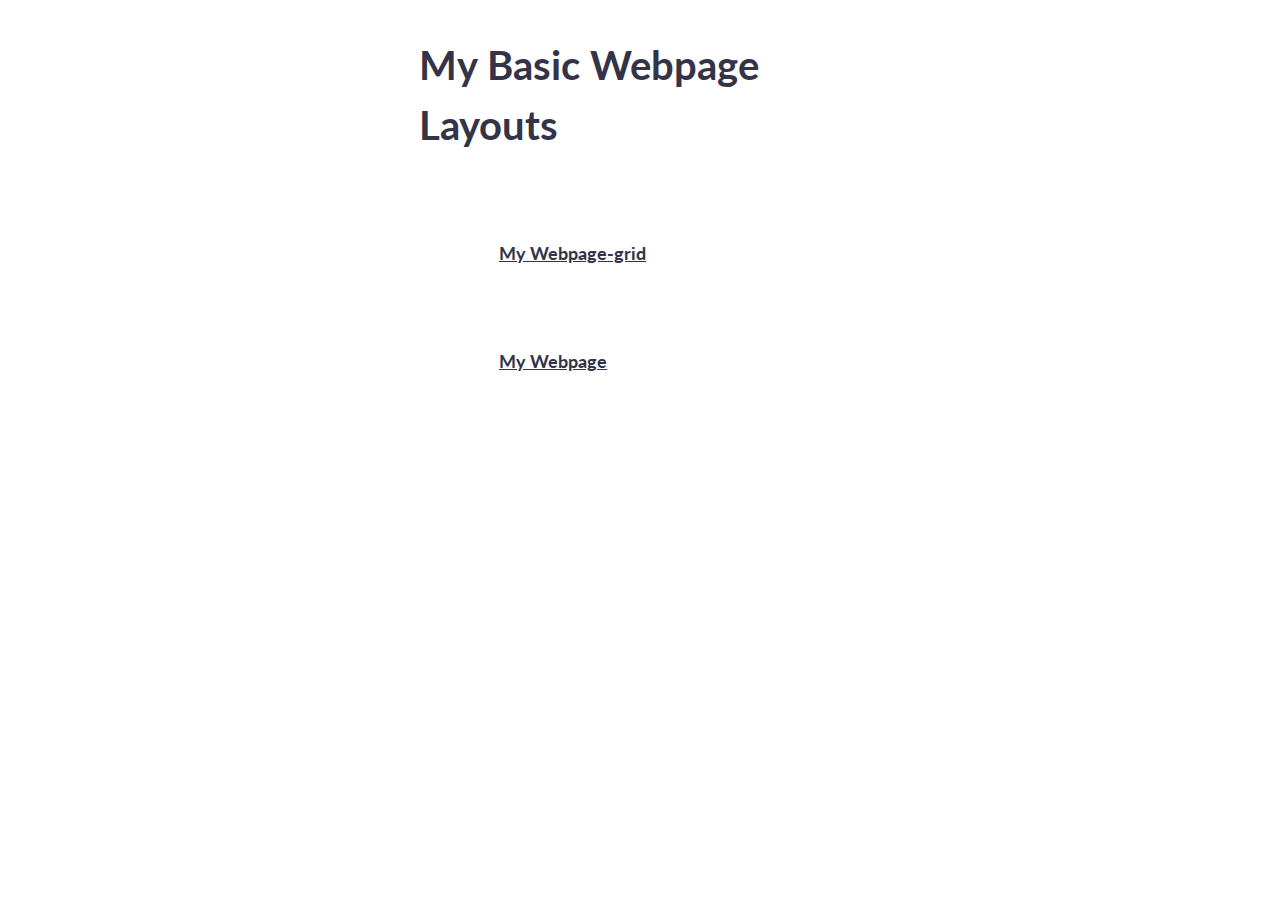
<file: index.html>
<!DOCTYPE html>
<html lang="en">
<head>
    <meta charset="UTF-8">
    <meta name="viewport" content="width=device-width, initial-scale=1.0">
    <link rel="stylesheet" href="simple-grid.css">
    <title>Basic Layouts</title>
    <style>
        .main{
            display-content:center;
        
        
       }
    
       .text_2{
           
       }
    </style>
</head>

<body>
    <div class="container">
        <div class="row">
        <div class="col-3"></div>
        <div class="col-6">
        <h1>My Basic Webpage Layouts</h1>
        <div class="col-3"></div>
    </div>
    </div>
        <div class="row">
            <div class="col-4"></div>
             <div class="col-4">
              <u><h4><a href= "https://nkateko00.github.io/basic-website/my-webpage-grid.html">My Webpage-grid</a></h4></u>
              <div class="col-4"></div>
            </div>
            </div> 
            <div class="row">
            <div class="col-4"></div>
            <div class="col-4">
                <u><h4><a href= "https://nkateko00.github.io/basic-website/my-webpage.html">My Webpage</a></h4></u>
                <div class="col-4"></div>
            </div>
                </div> 
    </div>
</body>
</html>
</file>
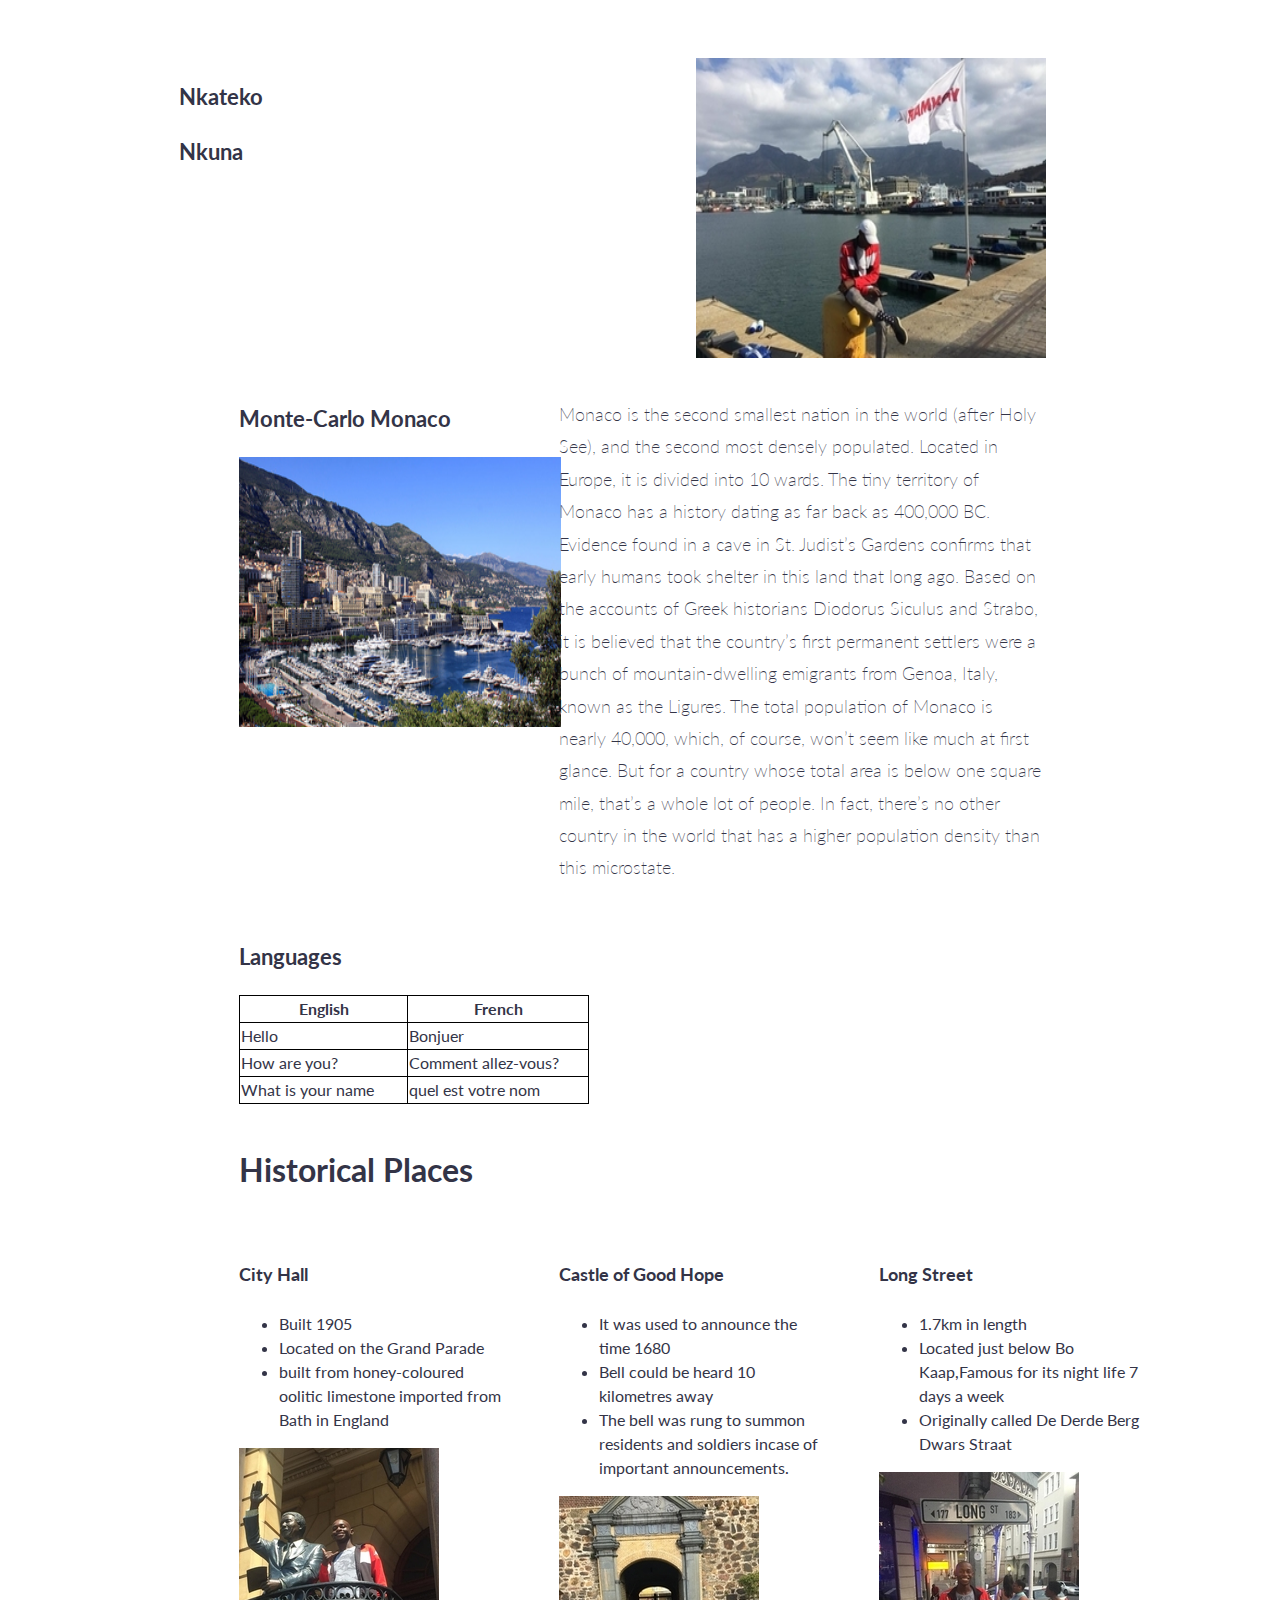
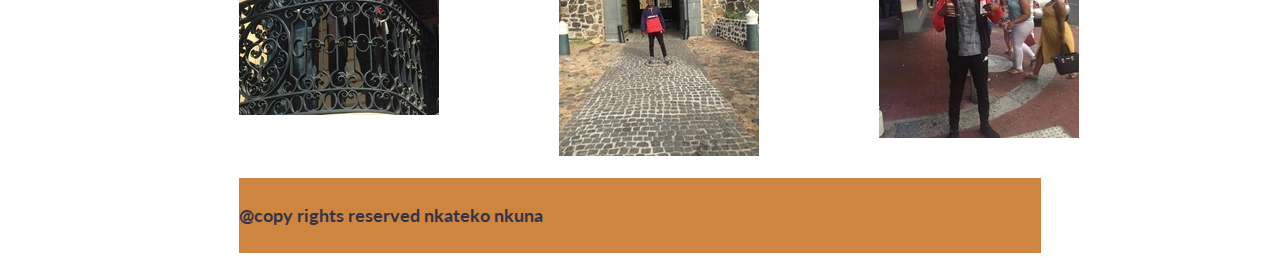
<file: my-webpage-grid.html>
<!DOCTYPE html>
<html lang="en">
<head>
    <meta charset="UTF-8">
    <meta name="viewport" content="width=device-width, initial-scale=1.0">
    <link rel="stylesheet" href="simple-grid.css">
<style>
    @media(min-width: 660px){
    .intro{
            padding:1em;
            display:flex;

    }
}
@media(min-width: 660px){
.visitation{
    display:flex;


}
}
    table,
    td,
    th {
        border: solid 1px black;
        border-collapse: collapse;
         width: 350px;
        height: 23px; 

    }
    .footer{
        background-color: peru;
    }
</style>
</head>
<body>
    <div class="container">
        <div class="row">
           
            <div class="col-6 intro"> </div>
            <!-- <div class="col-1"></div> -->
            <div class="col-6">
                    <h3>Nkateko</h3>
                    <h3>Nkuna</h3>
            </div>
            <div class="col-6">
                <img src="./images/Table-mountain.jpg" height="300px" width="350">
                <div class="col-1"></div>
            </div>
        </div>

        </div>
        <div class="row">
             <div class="col-2">
            <!-- <h3>Monte-Carlo Monaco</h3> -->
        </div>
            <div class="col-3">
                <h3>Monte-Carlo Monaco</h3>
                <img src ="./images/monte.jpg" height = "270px" width = "322px" >
            </div>
            <!-- <div class="col-3"></div> -->
            <div class="col-5">
                 <p>Monaco is the second smallest nation in the world (after Holy See),
                    and the second most densely populated. Located in Europe,
                    it is divided into 10 wards.
                    The tiny territory of Monaco has a history dating as far back as 400,000 BC.
                    Evidence found in a cave in St. Judist’s Gardens confirms that early humans 
                    took shelter in this land that long ago. Based on the accounts of Greek historians
                    Diodorus Siculus and Strabo, it is believed that the country’s first permanent 
                    settlers were a bunch of mountain-dwelling emigrants from 
                    Genoa, Italy, known as the Ligures.
                    The total population of Monaco is nearly 40,000, which, of course, won’t seem like much at first glance.
                    But for a country whose total area is below one square mile, that’s a whole lot of people. In fact,
                    there’s no other country in the world that has a higher population density than this microstate. 
                 </p>
               
                </div>
                <div class="col-2"></div>
            </div>
        </div>
        <div class="row">
            <div class="col-2"></div>
            <div class="col-6 table">
                <h3>Languages</h3>
                <table>
                    <tr>
                        <th>English</th>
                        <th>French</th>
                    </tr>
                    <tr>
                        <td>Hello</td>
                        <td>Bonjuer</td>
                    </tr>
                    <tr>
                        <td>How are you?</td>
                        <td>Comment allez-vous?</td>
                    </tr>
                    <tr>
                        <td>What is your name</td>
                        <td>quel est votre nom</td>
                    </tr>
        
                </table>
            </div>
    
        </div>
        <div class="row">
            <div class="col-2"></div>
            <div class="col-3">
        <h2>Historical Places</h2>
    </div>
</div>
        <div class="row">
            <div class="col-2"></div>
            <div class="col-3">
                <h4>City Hall</h4>
                <ul>
                    <li>Built 1905</li>
                    <li>Located on the Grand Parade</li>
                    <li>built from honey-coloured oolitic limestone imported from Bath in England</li>
                </ul>
                <img class = "images" src ="./images/city-hall.jpg">
            </div>
            <div class="col-3">
                <h4>Castle of Good Hope</h4>
                <ul>
                    <li>It was used to announce the time 1680</li>
                    <li>Bell could be heard 10 kilometres away</li>
                    <li>The bell was rung to summon residents and soldiers incase of important announcements.</li>
                </ul>
                <img class ="images" src = "./images/Castle.jpg">
            </div>
            <div class="col-3">
                <h4>Long Street</h4>
                <ul>
                    <li>1.7km in length</li>
                    <li>Located just below Bo Kaap,Famous
                         for its night life 7 days a week</li>
                   <li>Originally called De Derde
                        Berg Dwars Straat </li>
                </ul>
            <img class ="images" src = "./images/longStreet.jpg">
            </div>
            <div class="col-3"></div>
        </div>
        <div class="row">
            <div class="col-2"></div>
            <div class="col-8 footer">
                <h4>@copy rights reserved nkateko nkuna</h4>
            </div>
            <div class="col-2"></div>

        </div>
    </div>
    
</body>
</html>
</file>
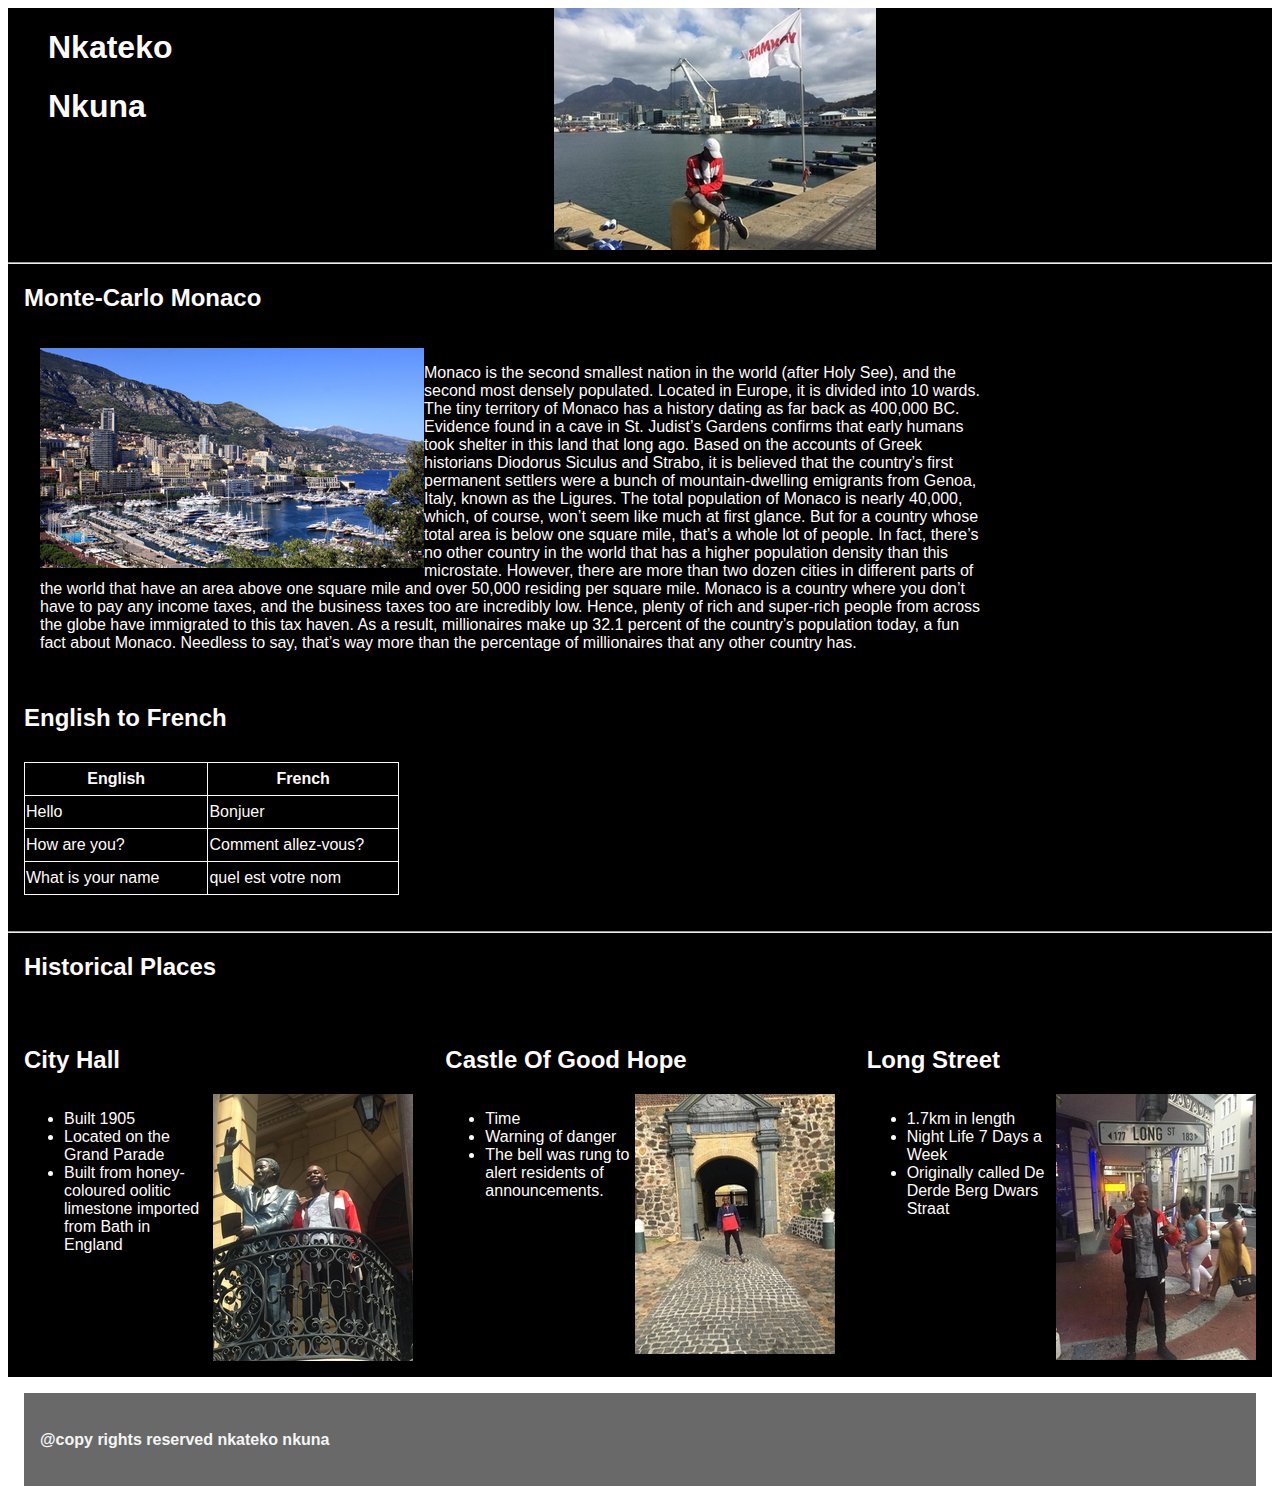
<file: my-webpage.html>
<!DOCTYPE html>
<html lang="en">

<head>
    <meta charset="UTF-8">
    <meta name="viewport" content="width=device-width, initial-scale=1.0">
    <link rel="stylesheet" href="./css/code.css">
    <title>teko</title>
</head>

<body>
    <div class="main">
    <div class="intro">
        <div class="name">
            <marque>
                <h1>Nkateko</h1>
            </marque>
            <marque>
                <h1>Nkuna</h1>
            </marque>

        </div>
        <div class="pic">
            <img src="./images/Table-mountain.jpg">
        </div>
    </div>
    <hr>
    <div class="visitation">
        <h2>Monte-Carlo Monaco</h2>
    </div>

        <div class="content ">
            <img class = "left  clearfix" src="./images/monte.jpg" >
        <p>Monaco is the second smallest nation in the world (after Holy See),
            and the second most densely populated. Located in Europe,
            it is divided into 10 wards.
            The tiny territory of Monaco has a history dating as far back as 400,000 BC.
            Evidence found in a cave in St. Judist’s Gardens confirms that early humans 
            took shelter in this land that long ago. Based on the accounts of Greek historians
            Diodorus Siculus and Strabo, it is believed that the country’s first permanent 
            settlers were a bunch of mountain-dwelling emigrants from 
            Genoa, Italy, known as the Ligures.
            The total population of Monaco is nearly 40,000, which, of course, won’t seem like much at first glance.
            But for a country whose total area is below one square mile, that’s a whole lot of people. In fact,
            there’s no other country in the world that has a higher population density than this microstate. However,
            there are more than two dozen cities in different parts of the world that have an area above one square mile
            and over 50,000 residing per square mile.
            Monaco is a country where you don’t have to pay any income taxes, and the business taxes too are incredibly low.
             Hence, plenty of rich and super-rich people from across the globe have immigrated to this tax haven.
              As a result, millionaires make up 32.1 percent of the country’s population today, a fun fact about Monaco. 
            Needless to say, that’s way more than the percentage of millionaires that any other country has.
        </p>
    </div>
    <div class="languages">
        <h2>English to French</h2>
    </div>
    <div class="table-class">
        <table class="table">
            
            <tr>
                <th>English</th>
                <th>French</th>
            </tr>
            <tr>
                <td>Hello</td>
                <td>Bonjuer</td>
            </tr>
            <tr>
                <td>How are you?</td>
                <td>Comment allez-vous?</td>
            </tr>
            <tr>
                <td>What is your name</td>
                <td>quel est votre nom</td>
            </tr>
        

        </table>
    </div>
    <hr>
    <div class="style1">
    <h2>Historical Places</h2>
</div>
    <div class="historical-places">
        <div class ="style2">
            <h2>City Hall</h2>
            <div class="cityHall">
                <ul>
                    <li>Built 1905</li>
                    <li>Located on the Grand Parade</li>
                    <li>Built from honey-coloured oolitic limestone imported from Bath in England</li>

                </ul>
                <img class = "images" src ="./images/city-hall.jpg">
            </div>
            
        </div>
            <div class = "style3">
            <h2>Castle Of Good Hope</h2>
        <div class="castle">
            <ul>
                <li>Time</li>
                <li>Warning of danger</li>
                <li>The bell was rung to alert residents of announcements.</li>
            </ul>
             <img class ="images" src = "./images/Castle.jpg">
            </div>
            </div>
            <div class ="style4">
            <h2>Long Street</h2>
            <div class="longStreet">
                <ul>
                    <li>1.7km in length</li>
                    <li>Night Life 7 Days a Week</li>
                   <li>Originally called De Derde Berg Dwars Straat </li>
                </ul>
            <img class ="images" src = "./images/longStreet.jpg">
        </div> 
    </div>
</div>
</div>
</div>
<div class="footer" >
    <h4>@copy rights reserved nkateko nkuna</h4>
</div>
</body>

</html>
</file>
<file: simple-grid.css>
/**
*** SIMPLE GRID
*** (C) ZACH COLE 2016
**/

@import url(https://fonts.googleapis.com/css?family=Lato:400,300,300italic,400italic,700,700italic);

/* UNIVERSAL */

html,
body {
  height: 100%;
  width: 100%;
  margin: 0;
  padding: 0;
  left: 0;
  top: 0;
  font-size: 100%;
}

/* ROOT FONT STYLES */

* {
  font-family: 'Lato', Helvetica, sans-serif;
  color: #333447;
  line-height: 1.5;
}

/* TYPOGRAPHY */

h1 {
  font-size: 2.5rem;
}

h2 {
  font-size: 2rem;
}

h3 {
  font-size: 1.375rem;
}

h4 {
  font-size: 1.125rem;
}

h5 {
  font-size: 1rem;
}

h6 {
  font-size: 0.875rem;
}

p {
  font-size: 1.125rem;
  font-weight: 200;
  line-height: 1.8;
}

.font-light {
  font-weight: 300;
}

.font-regular {
  font-weight: 400;
}

.font-heavy {
  font-weight: 700;
}

/* POSITIONING */

.left {
  text-align: left;
}

.right {
  text-align: right;
}

.center {
  text-align: center;
  margin-left: auto;
  margin-right: auto;
}

.justify {
  text-align: justify;
}

/* ==== GRID SYSTEM ==== */

.container {
  width: 90%;
  margin-left: auto;
  margin-right: auto;
}

.row {
  position: relative;
  width: 100%;
}

.row [class^="col"] {
  float: left;
  margin: 0.5rem 2%;
  min-height: 0.125rem;
}

.col-1,
.col-2,
.col-3,
.col-4,
.col-5,
.col-6,
.col-7,
.col-8,
.col-9,
.col-10,
.col-11,
.col-12 {
  width: 96%;
}

.col-1-sm {
  width: 4.33%;
}

.col-2-sm {
  width: 12.66%;
}

.col-3-sm {
  width: 21%;
}

.col-4-sm {
  width: 29.33%;
}

.col-5-sm {
  width: 37.66%;
}

.col-6-sm {
  width: 46%;
}

.col-7-sm {
  width: 54.33%;
}

.col-8-sm {
  width: 62.66%;
}

.col-9-sm {
  width: 71%;
}

.col-10-sm {
  width: 79.33%;
}

.col-11-sm {
  width: 87.66%;
}

.col-12-sm {
  width: 96%;
}

.row::after {
	content: "";
	display: table;
	clear: both;
}

.hidden-sm {
  display: none;
}

@media only screen and (min-width: 33.75em) {  /* 540px */
  .container {
    width: 80%;
  }
}

@media only screen and (min-width: 45em) {  /* 720px */
  .col-1 {
    width: 4.33%;
  }

  .col-2 {
    width: 12.66%;
  }

  .col-3 {
    width: 21%;
  }

  .col-4 {
    width: 29.33%;
  }

  .col-5 {
    width: 37.66%;
  }

  .col-6 {
    width: 46%;
  }

  .col-7 {
    width: 54.33%;
  }

  .col-8 {
    width: 62.66%;
  }

  .col-9 {
    width: 71%;
  }

  .col-10 {
    width: 79.33%;
  }

  .col-11 {
    width: 87.66%;
  }

  .col-12 {
    width: 96%;
  }

  .hidden-sm {
    display: block;
  }
}

@media only screen and (min-width: 60em) { /* 960px */
  .container {
    width: 75%;
    max-width: 60rem;
  }
}
</file>
<file: css/code.css>
body {
    font-family: -apple-system, BlinkMacSystemFont, 'Segoe UI', Roboto, Oxygen, Ubuntu, Cantarell, 'Open Sans', 'Helvetica Neue', sans-serif;
}

@media(min-width:480px){
    .table,
    td,
    th {
        border: solid 1px snow;
        border-collapse: collapse;
        width: 375px;
        height: 30px; 


    }
}
    @media(min-width:480px){
    .table-class {
        display: flex;
        padding-top: 10px;
        padding-bottom:20px;
        margin:1em;
        color:snow;
    }
}
    @media(min-width:480px){
    .intro{
        
        display: flex;
        border: 2px;
        /* padding-top: 10px;
        padding-left: 10px; */
    }
    }
 
    .name {

        font: sans-serif;
        width: 40%;
        color: snow;
        padding-left: 40px;
    }

    @media(min-width:480px){
    .historical-places{
        
        display: flex; 
        padding-top: 10px; 
    }
}

    .historical-places div {
        
        flex:1;
    }

    .cityHall {
        color:snow;
        display: flex;
        flex:1;
    }


    .castle {
        color:snow;
         display :flex;
         flex:1;
    }
    .longStreet{
        color:snow;
        display :flex;
        flex:1;

    } 
    .footer{
        background-color: dimgray;
        color:whitesmoke;
        padding:1em;
        margin :1em
    }
    .main{
        background-color: black;
        
    }
    .style1{
        color:snow;
        margin:1em;
    }
    .style2{
        color:snow;
        margin:1em;
    }
    .style3{
        color:snow;
        margin:1em;
    }
    .style4{
        color:snow;
        margin:1em;
    }
    .visitation{
        color:snow;
        margin:1em;
    }
    .languages{
        color:snow;
        margin:1em;

    }
    .clearfix {
        overflow: auto;
        zoom: 1;
    }
    .content{
            color:snow; 
            background-color:black;
            padding: 1em;
            margin :1em;
            width: 75%;  

    }
    @media(min-width:480px){
        .content
        {
            background-color:black;
            color:snow; 
            padding: 1em;
            margin :1em;
            /* width: 75%;  */
    }
}
    .left{
    
        float:left;
        max-width: 100%;
    }
    .p{
    margin : 1em;
    
}
    
    .ul{
    margin : 1em;
    
}

/* @media(min-width:480px){
    .table{
        border: solid 1px snow;
        border-collapse: collapse;
        width: 400px;
        
    }
}  */
</file>
